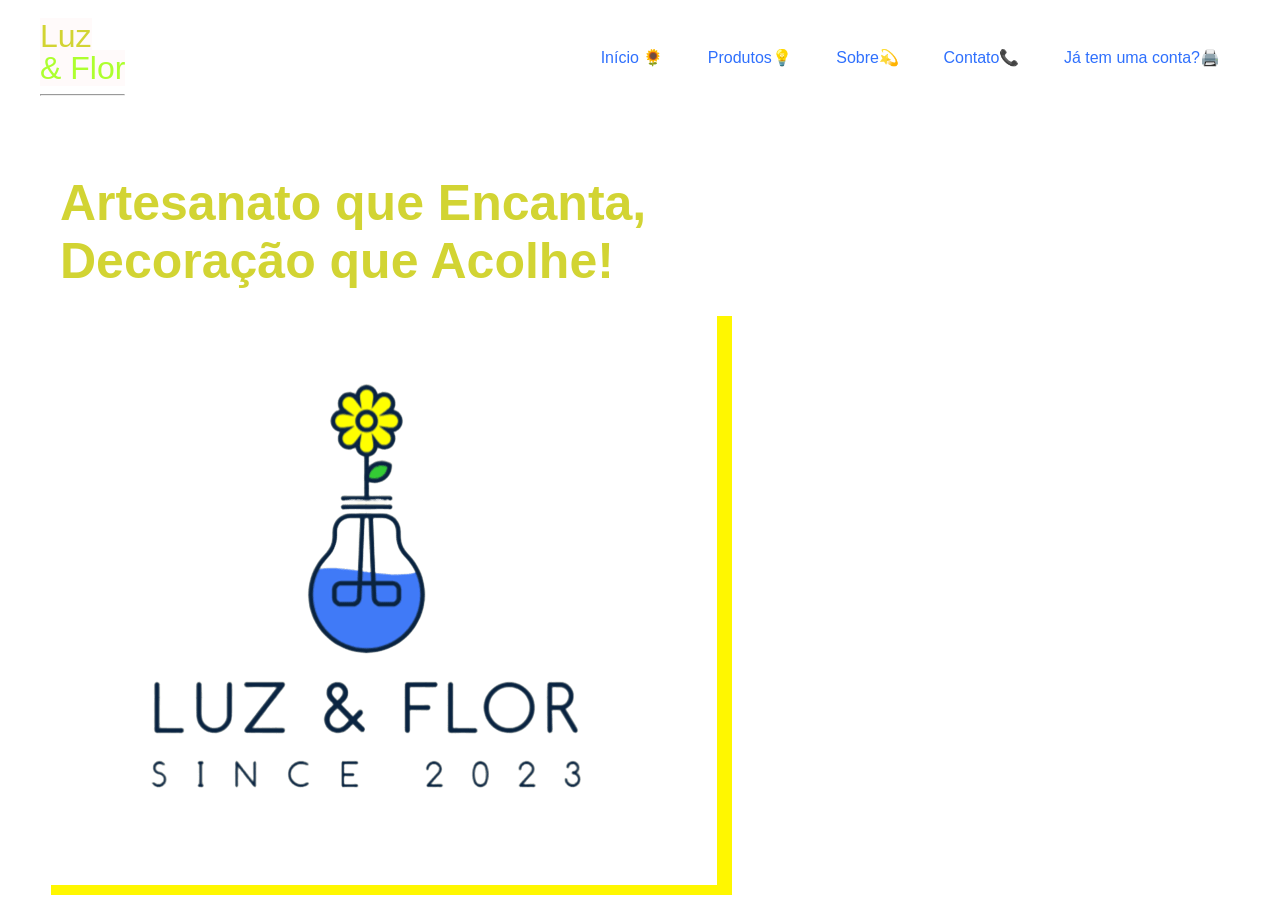
<file: index.html>
<!DOCTYPE html>
<html lang="en">
<head>
    <meta charset="UTF-8">
    <meta name="viewport" content="width=device-width, initial-scale=1.0">
    <title>Luz & Flor</title>
    <link rel="stylesheet" href="L&F.css">
    <link rel="icon" href="Imagens/l&F.JPG.png">
</head>
<body>
    <header>
        <div id="title">
            <h1><span>Luz</span></h1>
            <h1><span class="dois">& Flor</span></h1>
            <hr>
        </div>

        <ul class="">
            <a href ="L&F.html"><li>Início 🌻</li></a>
            <a href="produtos.html"><li>Produtos💡</li></a>
            <a href="sobre.html "><li>Sobre💫</li></a>
            <a href="contato.html"><li>Contato📞</li></a>
            <a href="Login.html"id="Inscreva-se-btn"><li>Já tem uma conta?🖨️</li></a>
        </ul>
    </header>

    <main>
        <aside>
            <h2>Artesanato que Encanta, <br>Decoração que Acolhe!</h2>

        <article>
          <a href="L&F.html"><img  src="Imagens/l&F.JPG.png" alt="Logo "></a>
        </article>
    </main>
    
</body> 
</html>
</file>
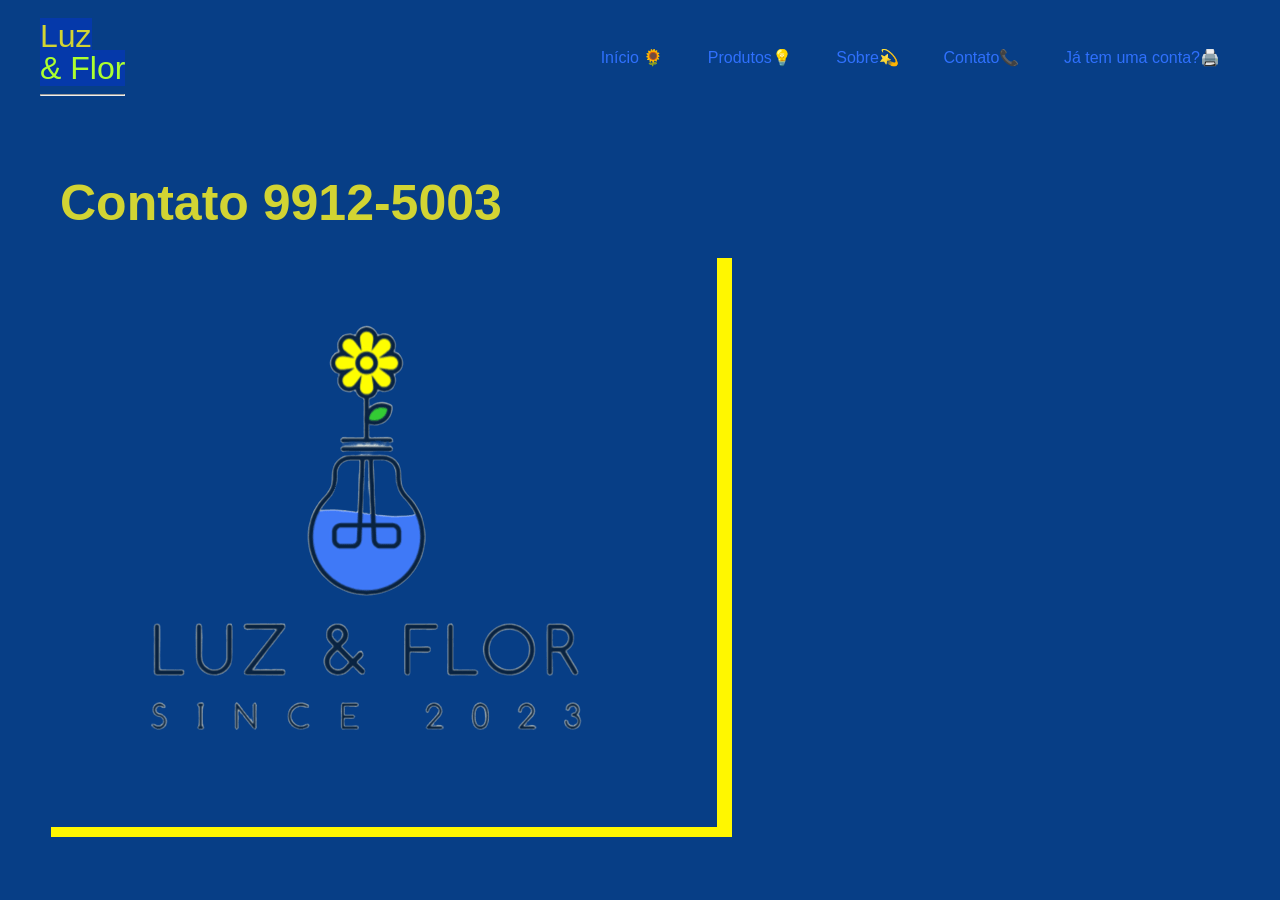
<file: contato.html>
<!DOCTYPE html>
<html lang="en">
<head>
    <meta charset="UTF-8">
    <meta name="viewport" content="width=device-width, initial-scale=1.0">
    <title>Luz & Flor</title>
    <link rel="stylesheet" href="contato.css">
</head>
<body>
    <header>
        <div id="title">
            <h1><span>Luz</span></h1>
            <h1><span class="dois">& Flor</span></h1>
            <hr>
        </div>

        <ul class="">
            <a href ="L&F.html"><li>Início 🌻</li></a>
            <a href="produtos.html"><li>Produtos💡</li></a>
            <a href="sobre.html "><li>Sobre💫</li></a>
            <a href="contato.html"><li>Contato📞</li></a>
            <a href="Login.html"id="Inscreva-se-btn"><li>Já tem uma conta?🖨️</li></a>
        </ul>
    </header>

    <main>
        <aside>
            <h2>Contato 9912-5003 <br></h2>
        <article>
          <a href="L&F.html"><img  src="Imagens/l&F.JPG.png" alt="Logo "></a>
        </article>
    </main>
 
    
</body>
</html>
</file>
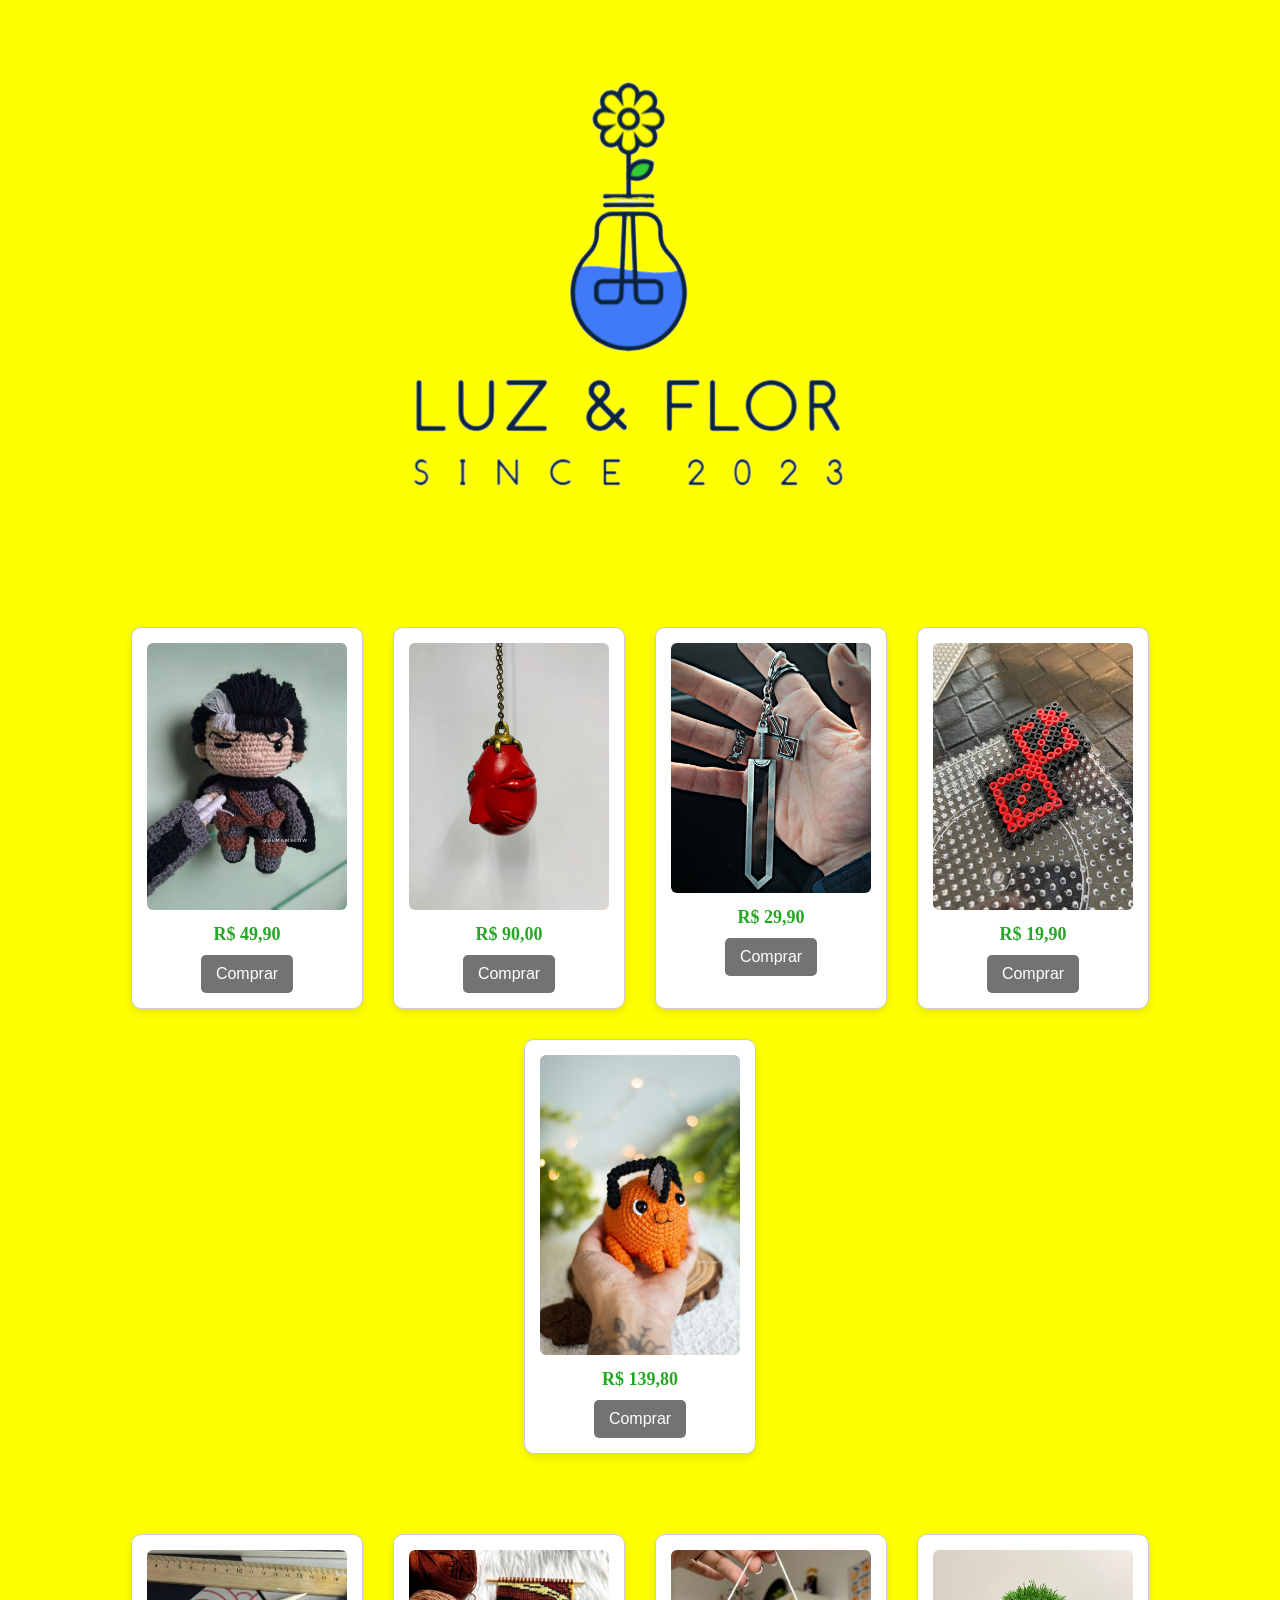
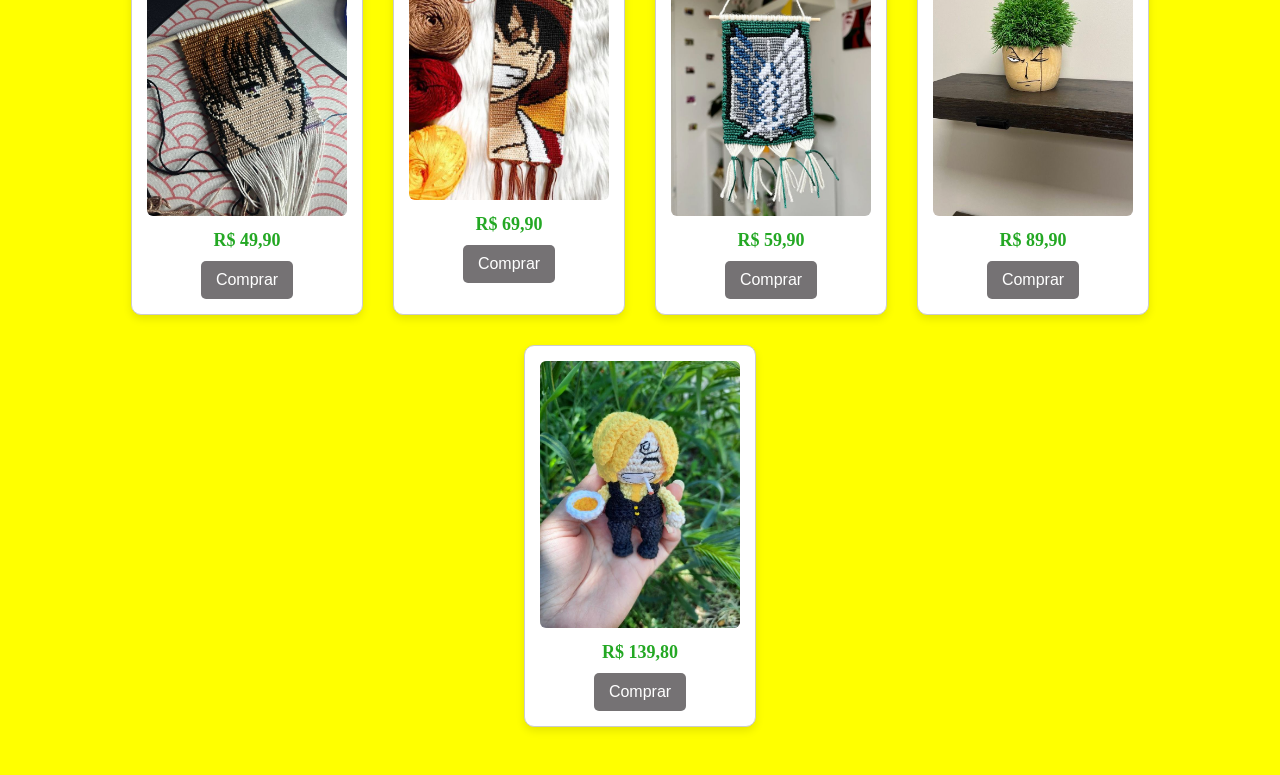
<file: produtos.html>
<!DOCTYPE html>
<html lang="en">
<head>
    <meta charset="UTF-8">
    <meta name="viewport" content="width=device-width, initial-scale=1.0">
    <title>Produtos</title>
    <link rel="stylesheet" href="produtos.css">
</head>
<body>
    <div class="Logo">
        <a href="L&F.html"><img src="Imagens/l&F.JPG.png" alt="Logo"></a>
    </div>
    

    <div>
    <section class="produtos">
        <div class="produto">
            <img src="Imagens/Guts.jpg" alt="Guts">
            <p class="preco">R$ 49,90</p>
            <button class="comprar">Comprar</button>
        </div>
        <div class="produto">
            <img src="Imagens/behelit" alt="behelit">
            <p class="preco">R$ 90,00</p>
            <button class="comprar">Comprar</button>
        </div>
        <div class="produto">
            <img src="Imagens/Berserk" alt="Keychain">
            <p class="preco">R$ 29,90</p>
            <button class="comprar">Comprar</button>
        </div>
        <div class="produto">
            <img src="Imagens/estigma" alt="Estigma">
            <p class="preco">R$ 19,90</p>
            <button class="comprar">Comprar</button>
        </div>
        <div class="produto">
            <img src="Imagens/pochitta.jpg" alt="Chaisawman">
            <p class="preco">R$ 139,80</p>
            <button class="comprar">Comprar</button>
        </div>
    </section>

    <section class="produtos">
        <div class="produto">
            <img src="Imagens/Ayanokoji.jpg" alt="Ayanokoji">
            <p class="preco">R$ 49,90</p>
            <button class="comprar">Comprar</button>
        </div>
        <div class="produto">
            <img src="Imagens/Luffyzão.jpg" alt="Luffyzão">
            <p class="preco">R$ 69,90</p>
            <button class="comprar">Comprar</button>
        </div>
        <div class="produto">
            <img src="Imagens/Reconhecimento.jpg" alt="Reconhecimento">
            <p class="preco">R$ 59,90</p>
            <button class="comprar">Comprar</button>
        </div>
        <div class="produto">
            <img src="Imagens/zoro.jpg" alt="zorão">
            <p class="preco">R$ 89,90</p>
            <button class="comprar">Comprar</button>
        </div>
        <div class="produto">
            <img src="Imagens/Sanjiiiii.jpg" alt="sanji">
            <p class="preco">R$ 139,80</p>
            <button class="comprar">Comprar</button>
        </div>
    </section>
    
</body>
</html>
</file>
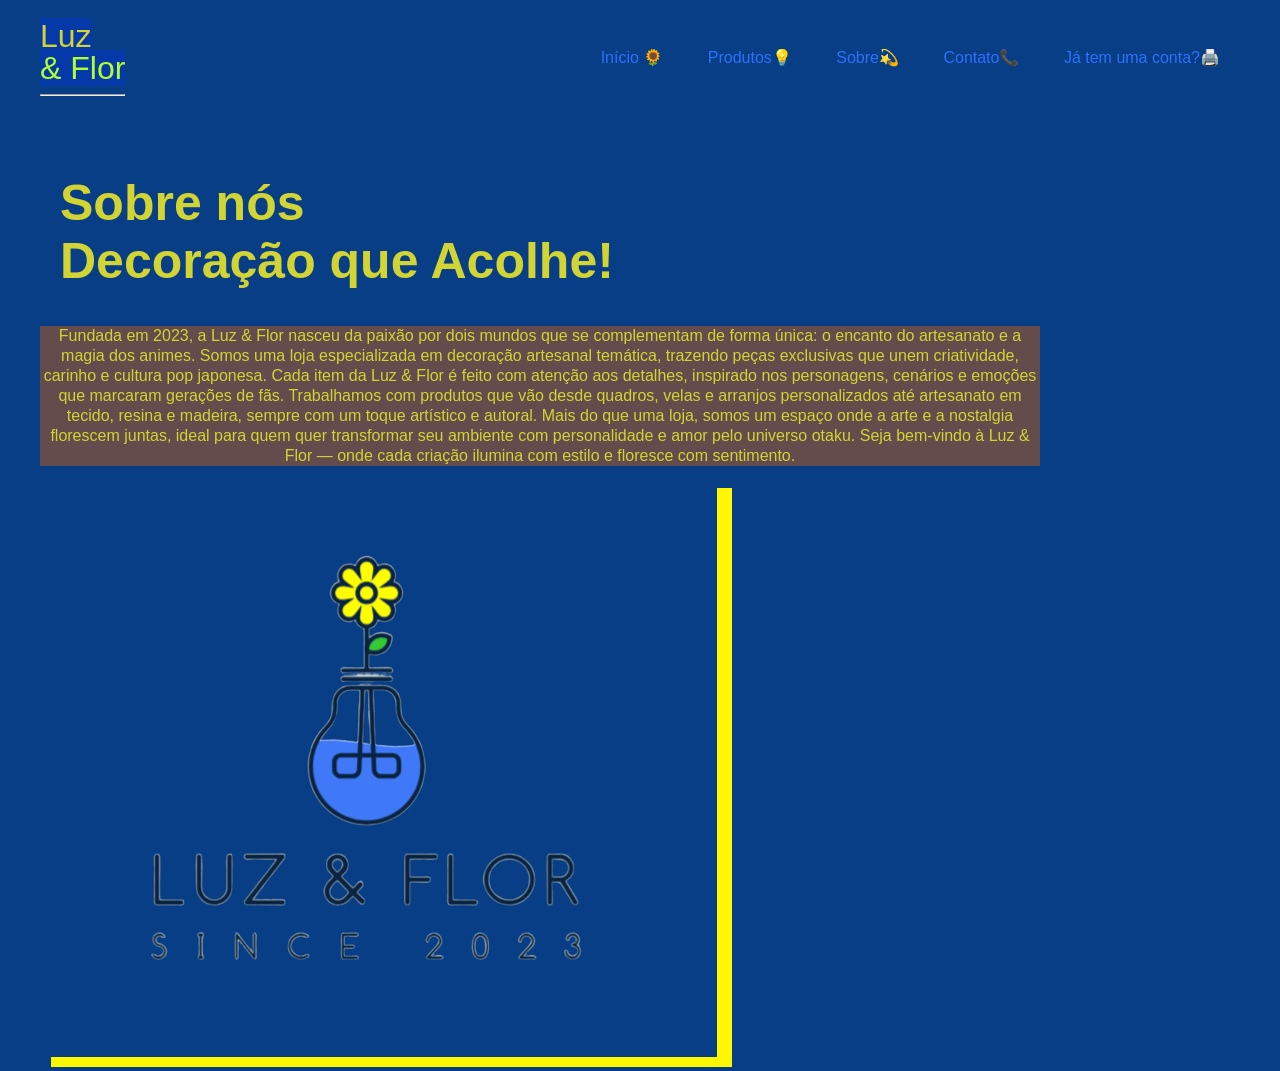
<file: sobre.html>
<!DOCTYPE html>
<html lang="en">
<head>
    <meta charset="UTF-8">
    <meta name="viewport" content="width=device-width, initial-scale=1.0">
    <title>Luz & Flor</title>
    <link rel="stylesheet" href="sobre.css">
    <link rel="icon" href="Imagens/l&F.JPG.png">
</head>
<body>
    <header>
        <div id="title">
            <h1><span>Luz</span></h1>
            <h1><span class="dois">& Flor</span></h1>
            <hr>
        </div>

        <ul class="">
            <a href ="L&F.html"><li>Início 🌻</li></a>
            <a href="produtos.html"><li>Produtos💡</li></a>
            <a href="sobre.html "><li>Sobre💫</li></a>
            <a href="contato.html"><li>Contato📞</li></a>
            <a href="Login.html"id="Inscreva-se-btn"><li>Já tem uma conta?🖨️</li></a>
        </ul>
    </header>

    <main>
        <aside>
            <h2>Sobre nós <br>Decoração que Acolhe!</h2>
            <p>Fundada em 2023, a Luz & Flor nasceu da paixão por dois mundos que se complementam de forma única: o encanto do artesanato e a magia dos animes. Somos uma loja especializada em decoração artesanal temática, trazendo peças exclusivas que unem criatividade, carinho e cultura pop japonesa.

                Cada item da Luz & Flor é feito com atenção aos detalhes, inspirado nos personagens, cenários e emoções que marcaram gerações de fãs. Trabalhamos com produtos que vão desde quadros, velas e arranjos personalizados até artesanato em tecido, resina e madeira, sempre com um toque artístico e autoral.
                
                Mais do que uma loja, somos um espaço onde a arte e a nostalgia florescem juntas, ideal para quem quer transformar seu ambiente com personalidade e amor pelo universo otaku.
                
                Seja bem-vindo à Luz & Flor — onde cada criação ilumina com estilo e floresce com sentimento.</p>

        <article>
          <a href="L&F.html"><img  src="Imagens/l&F.JPG.png" alt="Logo "></a>
        </article>
    </main>
    
</body> 
</html>
</file>
<file: L&F.css>
body{
  background-color: rgb(255, 255, 255);
  color: rgb(210, 212, 51);
  font-family: 'Trebuchet MS','Lucida Sans Unicode','Lucida Grande','Lucida Sans', Arial,sans-serif;
  max-width: 1200px;
  margin: 0 auto;
  padding: 10px;
  align-items: start;
}

header{
  display: flex;
  flex-direction: row;
  justify-content: space-between;
  align-items: center;
}

#title{
  flex-direction: column;
  line-height: 10px;
}
li{
  display: inline-block;
  margin: 20px;

}

a{
  color: rgb(47, 112, 253);
}

a:hover{
  color: rgb(40, 255, 21);
  transition: 0.3s all;
}
#inscreva-se-btn{
  border: 2px solid; color: rgb(255, 255, 255) ;
  padding: 10px;
  border-radius: 15px;

}
#iscreva-se-btn:{

}


h1{
  font-weight: 200;
}

main{
  display: flex;
  flex-direction: row;
  margin-top: 50px;
}

h2{
  font-size: 50px;
  line: 10px;
  font-family: arial;
  display: inline-block;
  margin: 20px;
}
span{
  color: yellow (143, 143, 33);
  background-color: rgb(255, 250, 250);
}
.dois{
  color: greenyellow;
}

p{
  line-height: 20px;
  max-width: 500px;
  font-family: 'Franklin Gothic Medium', 'Arial Narrow', Arial, sans-serif;

}

img{
  width: auto;
  box-shadow:  13px 8px 0px 2px rgba(255, 247, 0, 1);

}
</file>
<file: contato.css>
body{
    background-color: rgb(7, 62, 134);
    color: rgb(210, 212, 51);
    font-family: 'Trebuchet MS','Lucida Sans Unicode','Lucida Grande','Lucida Sans', Arial,sans-serif;
    max-width: 1200px;
    margin: 0 auto;
    padding: 10px;
    align-items: start;
  }
  
  header{
    display: flex;
    flex-direction: row;
    justify-content: space-between;
    align-items: center;
  }
  
  #title{
    flex-direction: column;
    line-height: 10px;
  }
  li{
    display: inline-block;
    margin: 20px;
  
  }
  
  a{
    color: rgb(47, 112, 253);
  }
  
  a:hover{
    color: rgb(40, 255, 21);
    transition: 0.3s all;
  }
  #inscreva-se-btn{
    border: 2px solid; color: rgb(255, 255, 255) ;
    padding: 10px;
    border-radius: 15px;
  
  }
  #inscreva-se-btn:{
  
  }
  
  
  h1{
    font-weight: 200;
  }
  
  main{
    display: flex;
    flex-direction: row;
    margin-top: 50px;
  }
  
  h2{
    font-size: 50px;
    line: 10px;
    font-family: arial;
    display: inline-block;
    margin: 20px;
  }
  span{
    color: yellow (143, 143, 33);
    background-color: rgb(5, 57, 170);
  }
  .dois{
    color: greenyellow;
  }
  
  p{
    line-height: 20px;
    max-width: 500px;
    font-family: 'Franklin Gothic Medium', 'Arial Narrow', Arial, sans-serif;
    text-align: center;
    align-items: center;
    display: flex;
    background-color: rgb(100, 76, 76);
    max-width: 1000px;


  
  }
  
  img{
    width: auto;
    box-shadow:  13px 8px 0px 2px rgba(255, 247, 0, 1);
  
  }
</file>
<file: produtos.css>
body{
    background-color: yellow ;
}

.produtos {
    display: flex;
    justify-content: center;
    gap: 30px;
    padding: 40px 20px;
    flex-wrap: wrap;
}

.produto {
    background-color: white;
    border: 1px solid #ccc;
    border-radius: 10px;
    padding: 15px;
    text-align: center;
    width: 200px;
    box-shadow: 0 4px 8px rgba(0,0,0,0.1);
    transition: transform 0.2s ease;
}

.produto:hover {
    transform: scale(1.05);
}

.produto img {
    width: 100%;
    height: auto;
    border-radius: 6px;
}

.preco {
    font-size: 18px;
    font-weight: bold;
    margin: 10px 0;
    color: rgb(36, 168, 36);
}

.comprar {
    background-color: #757274;
    color: white;
    border: none;
    padding: 10px 15px;
    border-radius: 5px;
    cursor: pointer;
    font-size: 16px;
}
.Logo{
    align-items: center;
    display: flex;
    justify-content: center;



}
</file>
<file: sobre.css>
body{
    background-color: rgb(7, 62, 134);
    color: rgb(210, 212, 51);
    font-family: 'Trebuchet MS','Lucida Sans Unicode','Lucida Grande','Lucida Sans', Arial,sans-serif;
    max-width: 1200px;
    margin: 0 auto;
    padding: 10px;
    align-items: start;
  }
  
  header{
    display: flex;
    flex-direction: row;
    justify-content: space-between;
    align-items: center;
  }
  
  #title{
    flex-direction: column;
    line-height: 10px;
  }
  li{
    display: inline-block;
    margin: 20px;
  
  }
  
  a{
    color: rgb(47, 112, 253);
  }
  
  a:hover{
    color: rgb(40, 255, 21);
    transition: 0.3s all;
  }
  #inscreva-se-btn{
    border: 2px solid; color: rgb(255, 255, 255) ;
    padding: 10px;
    border-radius: 15px;
  
  }
  #inscreva-se-btn:{
  
  }
  
  
  h1{
    font-weight: 200;
  }
  
  main{
    display: flex;
    flex-direction: row;
    margin-top: 50px;
  }
  
  h2{
    font-size: 50px;
    line: 10px;
    font-family: arial;
    display: inline-block;
    margin: 20px;
  }
  span{
    color: yellow (143, 143, 33);
    background-color: rgb(5, 57, 170);
  }
  .dois{
    color: greenyellow;
  }
  
  p{
    line-height: 20px;
    max-width: 500px;
    font-family: 'Franklin Gothic Medium', 'Arial Narrow', Arial, sans-serif;
    text-align: center;
    align-items: center;
    display: flex;
    background-color: rgb(100, 76, 76);
    max-width: 1000px;


  
  }
  
  img{
    width: auto;
    box-shadow:  13px 8px 0px 2px rgba(255, 247, 0, 1);
  
  }
</file>
